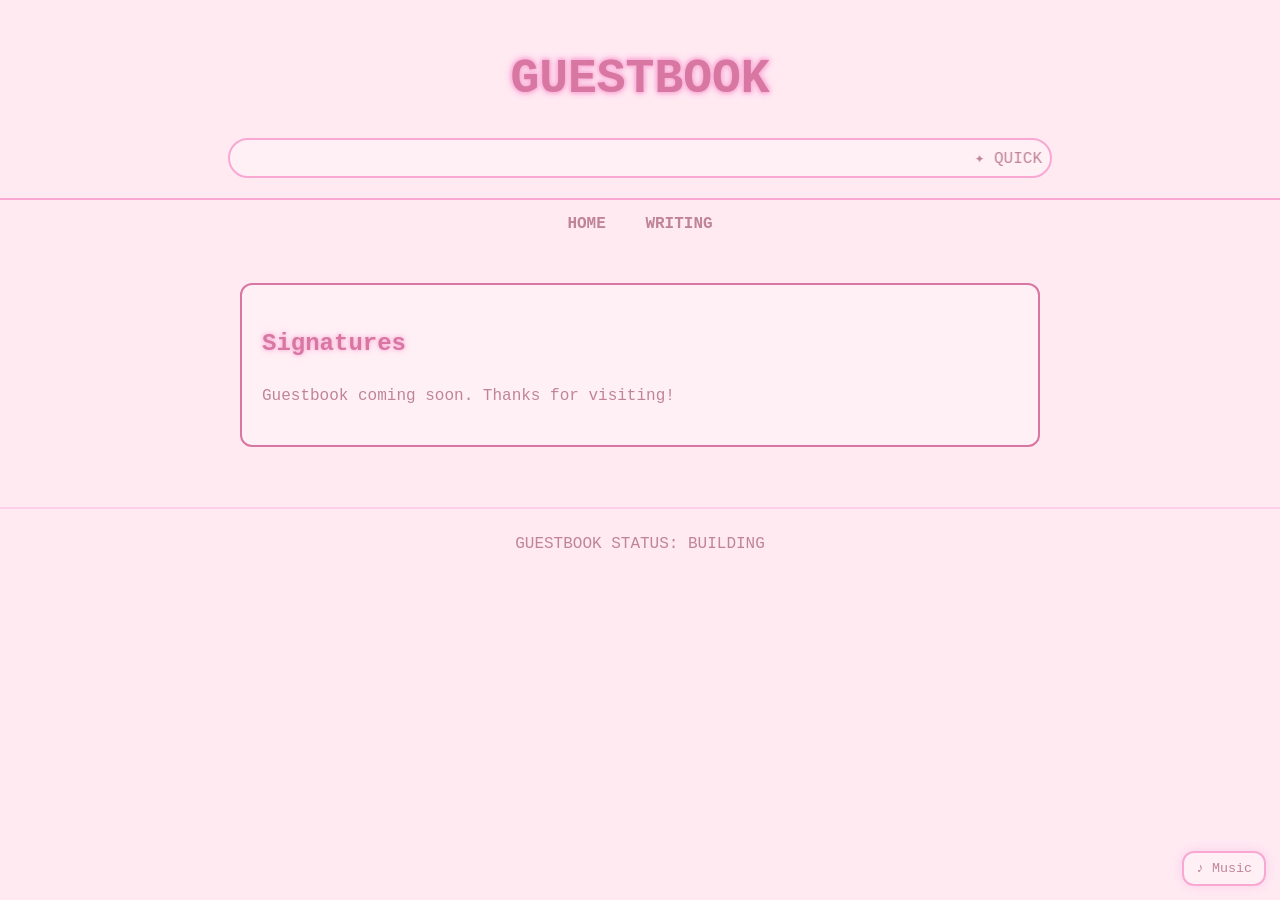
<file: botany.nekoweb.org/guestbook.html>
<!DOCTYPE html>
<html lang="en">
<head>
    <meta charset="UTF-8">
    <title>Floof Home - Guestbook</title>
    <link rel="stylesheet" href="style.css">
</head>
<body>
<div class="scanlines"></div>

<header>
    <h1 class="glitch" data-text="GUESTBOOK">GUESTBOOK</h1>
    <marquee class="header-scroll" behavior="scroll" direction="left">
        <span>✦ QUICK LINKS ✦ </span>
        <a href="index.html">HOME</a>
        <a href="writings.html">WRITING</a>
        <a href="old-writings.html">OLD HUB</a>
        <a href="blog/blog.html">BLOG</a>
        <a href="guestbook.html">GUESTBOOK</a>
    </marquee>
</header>

<nav>
    <a href="index.html">HOME</a>
    <a href="writings.html">WRITING</a>
</nav>

<main class="story-container">
    <!-- Placeholder section until a dynamic guestbook is added. -->
    <article class="story-content">
        <h2>Signatures</h2>
        <p>Guestbook coming soon. Thanks for visiting!</p>
    </article>
</main>

<footer>
    <p>GUESTBOOK STATUS: BUILDING</p>
</footer>
<script src="music.js"></script>
</body>
</html>
</file>
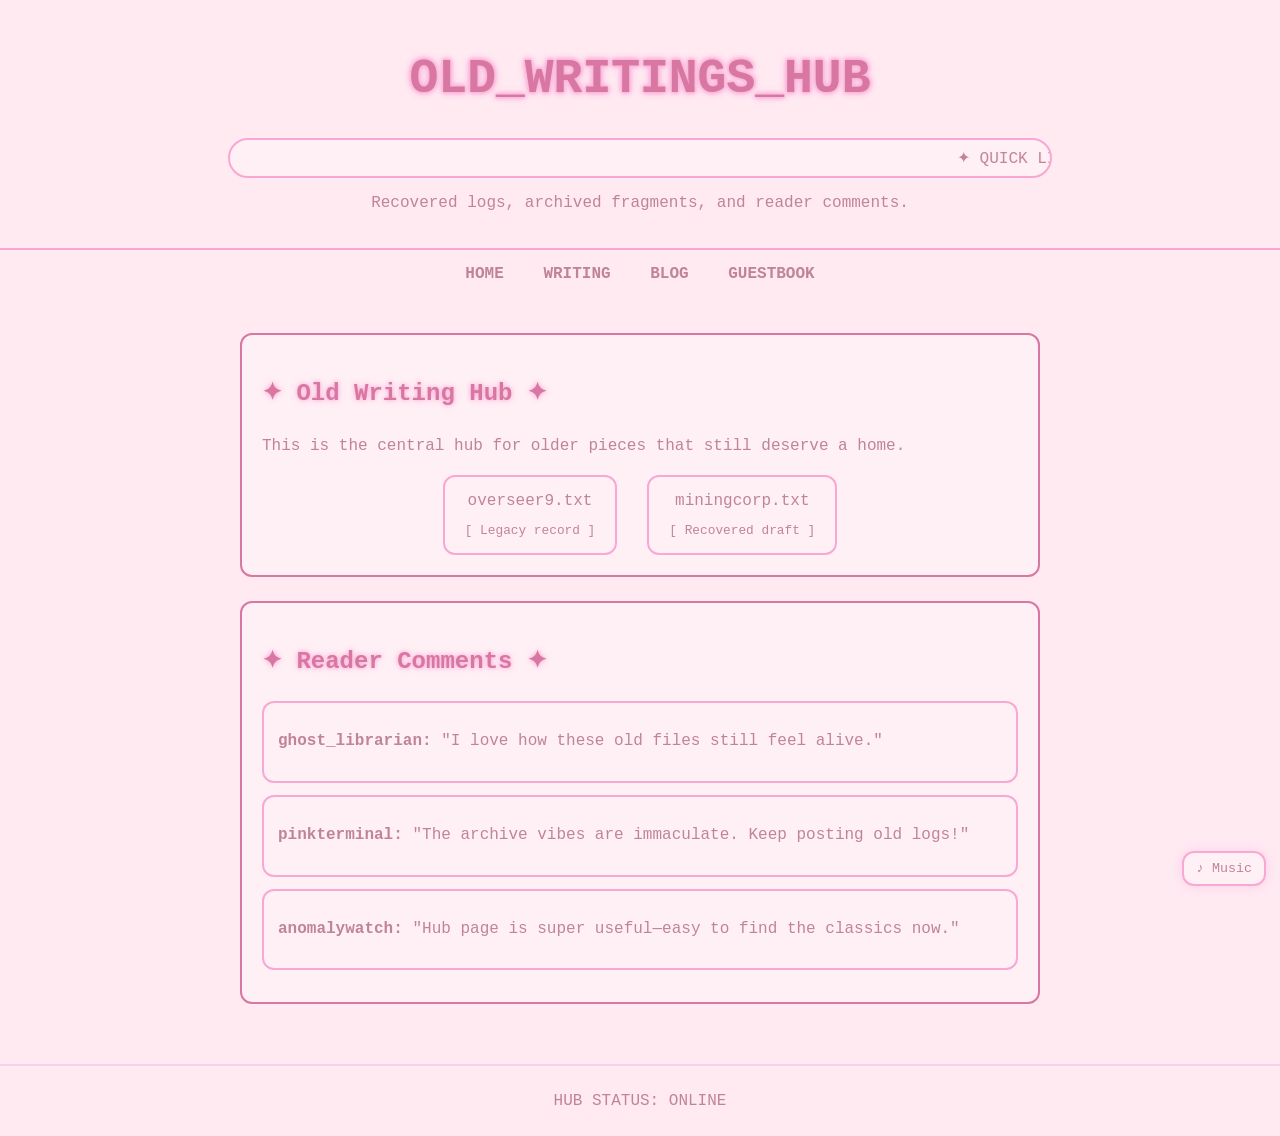
<file: botany.nekoweb.org/old-writings.html>
<!DOCTYPE html>
<html lang="en">
<head>
    <meta charset="UTF-8">
    <title>Floof Home - Old Writings Hub</title>
    <link rel="stylesheet" href="style.css">
</head>
<body>
<div class="scanlines"></div>

<header>
    <h1 class="glitch" data-text="OLD_WRITINGS_HUB">OLD_WRITINGS_HUB</h1>
    <marquee class="header-scroll" behavior="scroll" direction="left">
        <span>✦ QUICK LINKS ✦ </span>
        <a href="index.html">HOME</a>
        <a href="writings.html">WRITING</a>
        <a href="old-writings.html">OLD HUB</a>
        <a href="blog/blog.html">BLOG</a>
        <a href="guestbook.html">GUESTBOOK</a>
    </marquee>
    <p class="hub-subtitle">Recovered logs, archived fragments, and reader comments.</p>
</header>

<nav>
    <a href="index.html">HOME</a>
    <a href="writings.html">WRITING</a>
    <a href="blog/blog.html">BLOG</a>
    <a href="guestbook.html">GUESTBOOK</a>
</nav>

<main class="story-container">
    <section class="story-content">
        <h2>✦ Old Writing Hub ✦</h2>
        <p>This is the central hub for older pieces that still deserve a home.</p>

        <div class="file-grid">
            <a class="file-link" href="stories/story1.html">
                overseer9.txt
                <span class="file-meta">[ Legacy record ]</span>
            </a>
            <a class="file-link" href="stories/story2.html">
                miningcorp.txt
                <span class="file-meta">[ Recovered draft ]</span>
            </a>
        </div>
    </section>

    <section class="story-content old-comments">
        <h2>✦ Reader Comments ✦</h2>
        <article class="comment-card">
            <p><strong>ghost_librarian:</strong> "I love how these old files still feel alive."</p>
        </article>
        <article class="comment-card">
            <p><strong>pinkterminal:</strong> "The archive vibes are immaculate. Keep posting old logs!"</p>
        </article>
        <article class="comment-card">
            <p><strong>anomalywatch:</strong> "Hub page is super useful—easy to find the classics now."</p>
        </article>
    </section>
</main>

<footer>
    <p>HUB STATUS: ONLINE</p>
</footer>

<script src="music.js"></script>
</body>
</html>
</file>
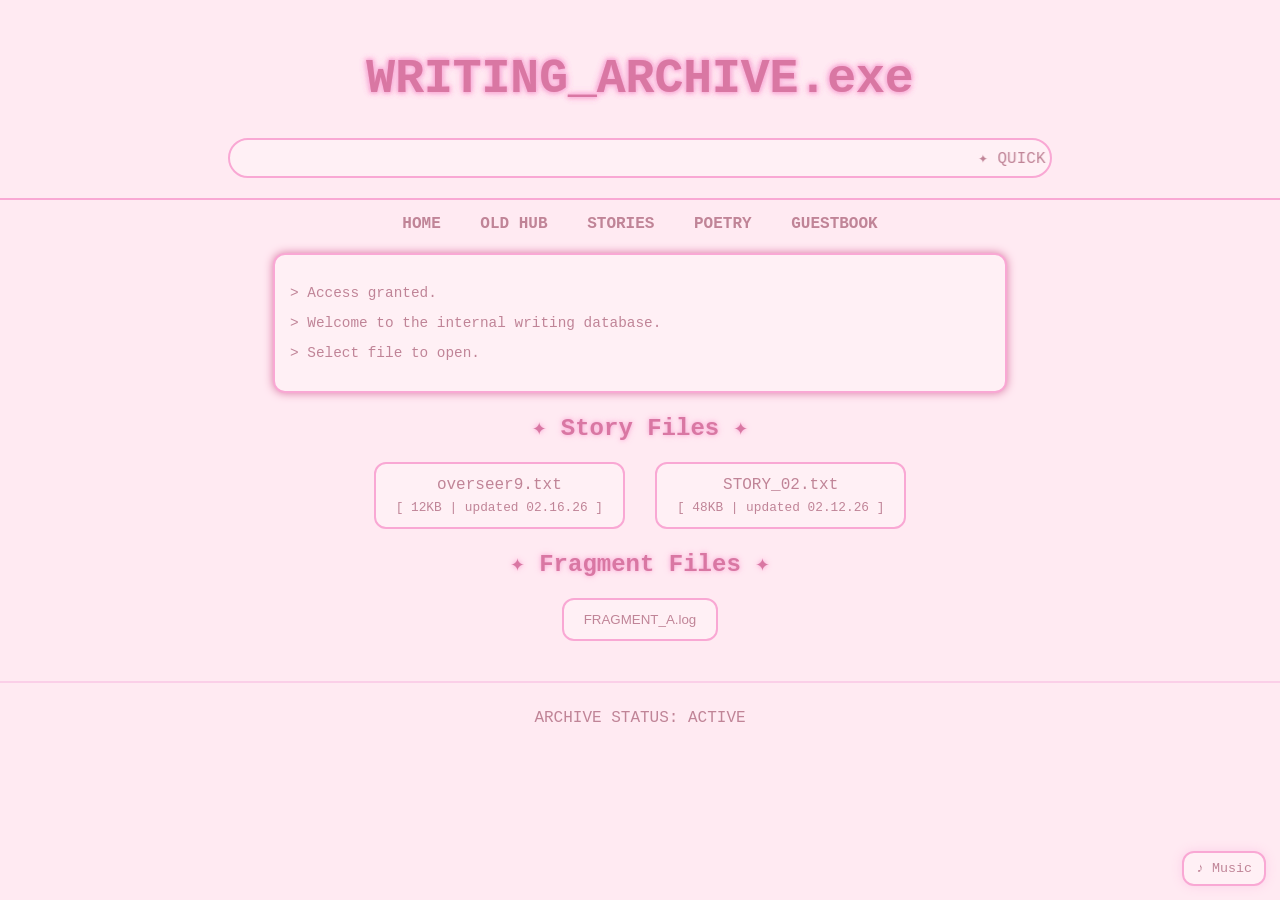
<file: botany.nekoweb.org/writings.html>
<!DOCTYPE html>
<html lang="en">
<head>
    <meta charset="UTF-8">
    <title>Floof Home - Writing Archive</title>
    <link rel="stylesheet" href="style.css">
</head>

<body>

<div class="scanlines"></div>

<header>
    <h1 class="glitch" data-text="WRITING_ARCHIVE.exe">
        WRITING_ARCHIVE.exe
    </h1>
    <marquee class="header-scroll" behavior="scroll" direction="left">
        <span>✦ QUICK LINKS ✦ </span>
        <a href="index.html">HOME</a>
        <a href="writings.html">WRITING</a>
        <a href="old-writings.html">OLD HUB</a>
        <a href="blog/blog.html">BLOG</a>
        <a href="guestbook.html">GUESTBOOK</a>
    </marquee>
</header>

<nav>
    <!-- Primary navigation for writing sections. -->
    <a href="index.html">HOME</a>
    <a href="old-writings.html">OLD HUB</a>
    <a href="#stories">STORIES</a>
    <a href="#poetry">POETRY</a>
    <a href="guestbook.html">GUESTBOOK</a>
</nav>

<main>

<section id="intro" class="terminal-box">
    <!-- Intro terminal-style status output. -->
    <p>> Access granted.</p>
    <p>> Welcome to the internal writing database.</p>
    <p>> Select file to open.</p>
</section>

<section id="stories">
    <h2>✦ Story Files ✦</h2>

    <div class="file-grid">

        <div class="file-card">
            <a class="file-link" href="stories/story1.html">
               overseer9.txt
                <span class="file-meta">[ 12KB | updated 02.16.26 ]</span>
            </a>
        </div>

        <div class="file-card">
            <a class="file-link" href="stories/story2.html">
                STORY_02.txt
                <span class="file-meta">[ 48KB | updated 02.12.26 ]</span>
            </a>
        </div>

    </div>
</section>


<section id="poetry">
    <h2>✦ Fragment Files ✦</h2>

    <div class="file-grid">

        <div class="file-card">
            <button onclick="toggleFile('poem1')">
                FRAGMENT_A.log
            </button>

            <div id="poem1" class="file-content">
                <p>
                    soft neon hum  
                    static in the bloodstream  
                    something flickers alive
                </p>
            </div>
        </div>

    </div>
</section>

</main>

<footer>
    <p>ARCHIVE STATUS: ACTIVE</p>
</footer>

<script>
// Toggle visibility of a poem/fragment block by id.
function toggleFile(id) {
    var element = document.getElementById(id);
    if (element.style.display === "block") {
        element.style.display = "none";
    } else {
        element.style.display = "block";
    }
}
</script>

<script src="music.js"></script>

</body>
</html>
</file>
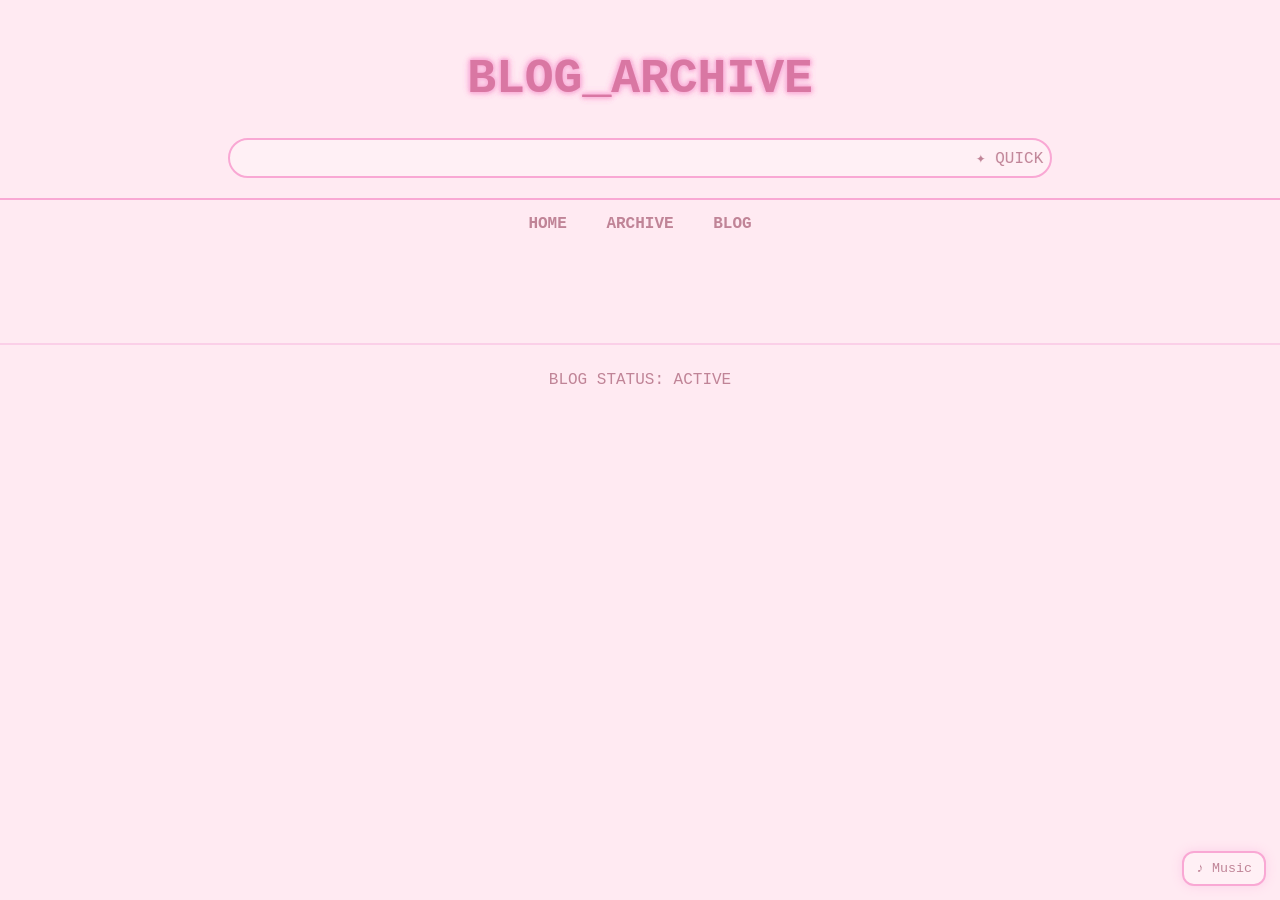
<file: botany.nekoweb.org/blog/blog.html>
<!--#set var="pageTitle" value="Floof Home - Blog" -->
<!DOCTYPE html>
<html lang="en">
<head>
    <meta charset="UTF-8">
    <title><!--#echo var="pageTitle" --></title>
    <link rel="stylesheet" href="../style.css">
</head>
<body>

<div class="scanlines"></div>

<header>
    <h1 class="glitch" data-text="BLOG_ARCHIVE">BLOG_ARCHIVE</h1>
    <marquee class="header-scroll" behavior="scroll" direction="left">
        <span>✦ QUICK LINKS ✦ </span>
        <a href="../index.html">HOME</a>
        <a href="../writings.html">WRITING</a>
        <a href="../old-writings.html">OLD HUB</a>
        <a href="../blog/blog.html">BLOG</a>
        <a href="../guestbook.html">GUESTBOOK</a>
    </marquee>
</header>

<nav>
    <a href="../index.html">HOME</a>
    <a href="../writings.html">ARCHIVE</a>
    <a href="../blog/blog.html">BLOG</a>
</nav>

<main class="blog-container">

    <!-- Server-side includes for blog entries. -->
    <!--#include file="entries/post1.html" -->
    <!--#include file="entries/post2.html" -->
    <!--#include file="entries/post3.html" -->

</main>

<footer>
    <p>BLOG STATUS: ACTIVE</p>
</footer>

<script src="../music.js"></script>
</body>
</html>
</file>
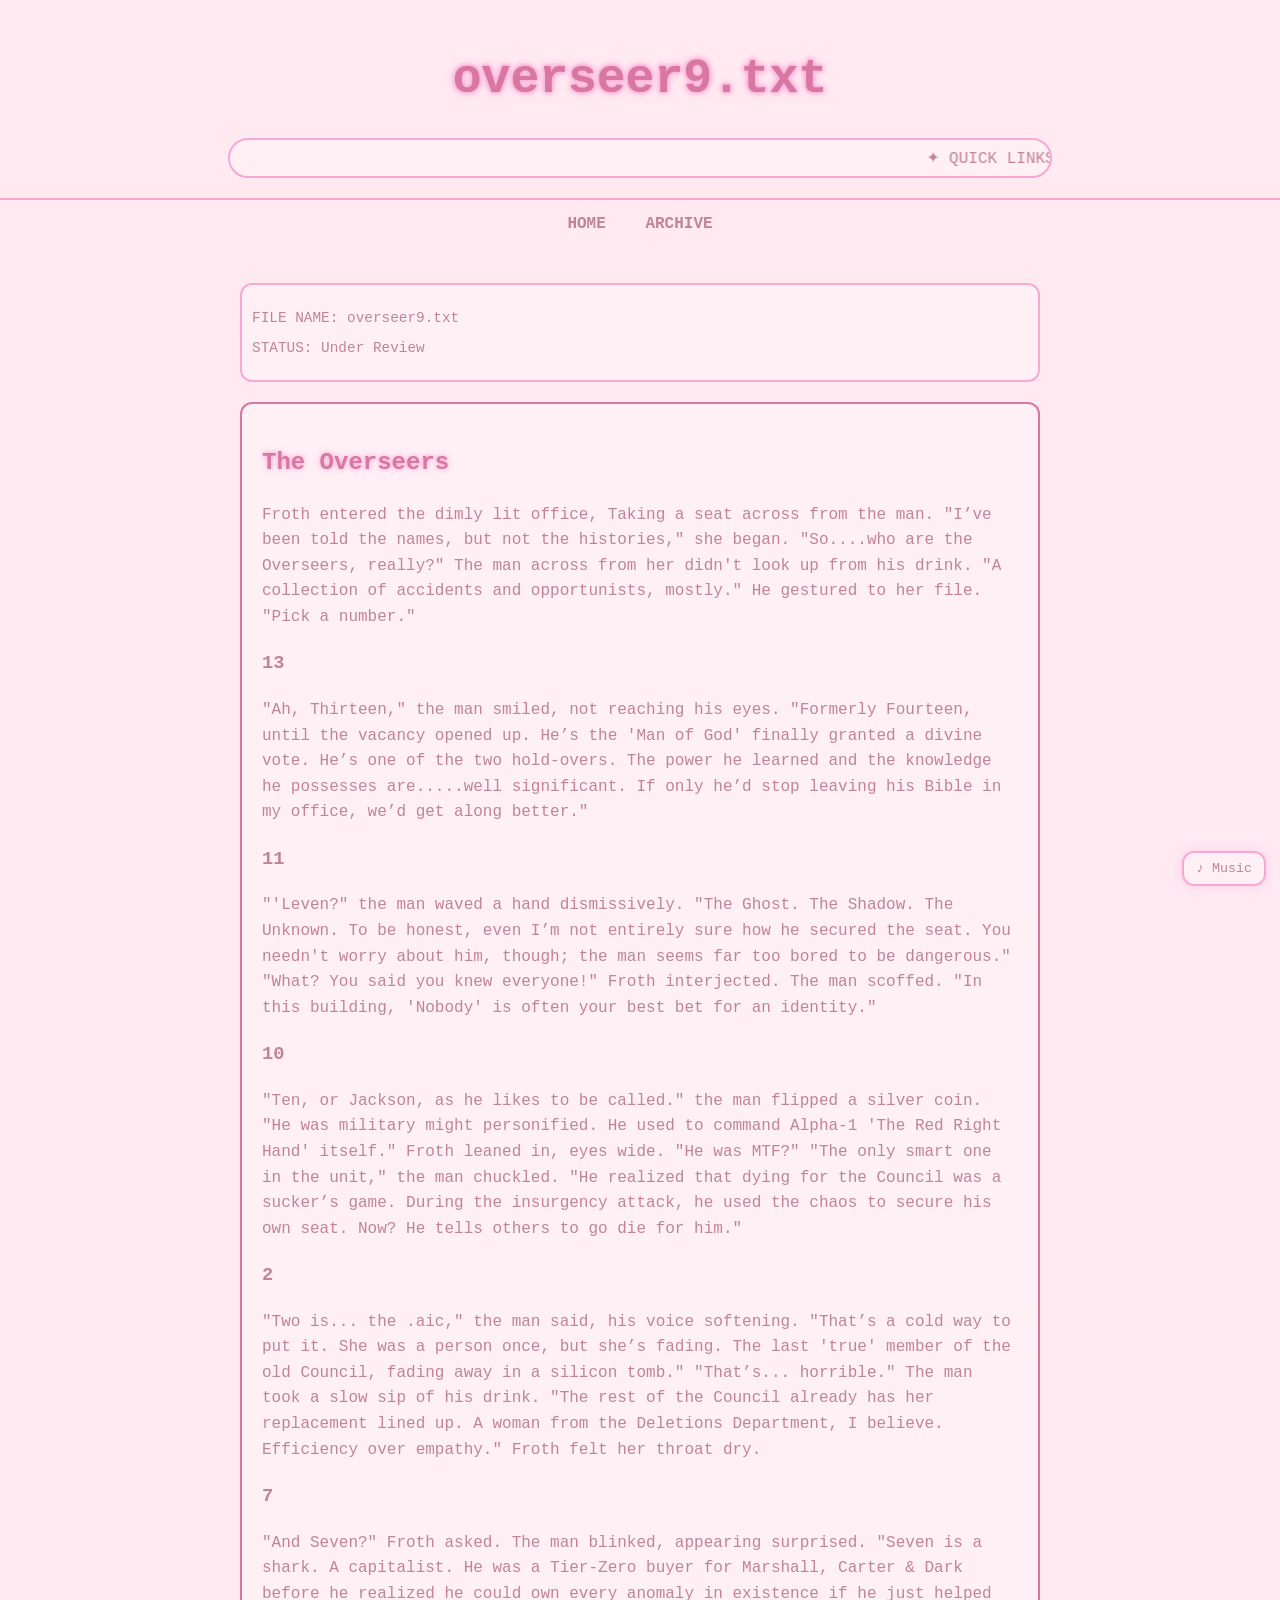
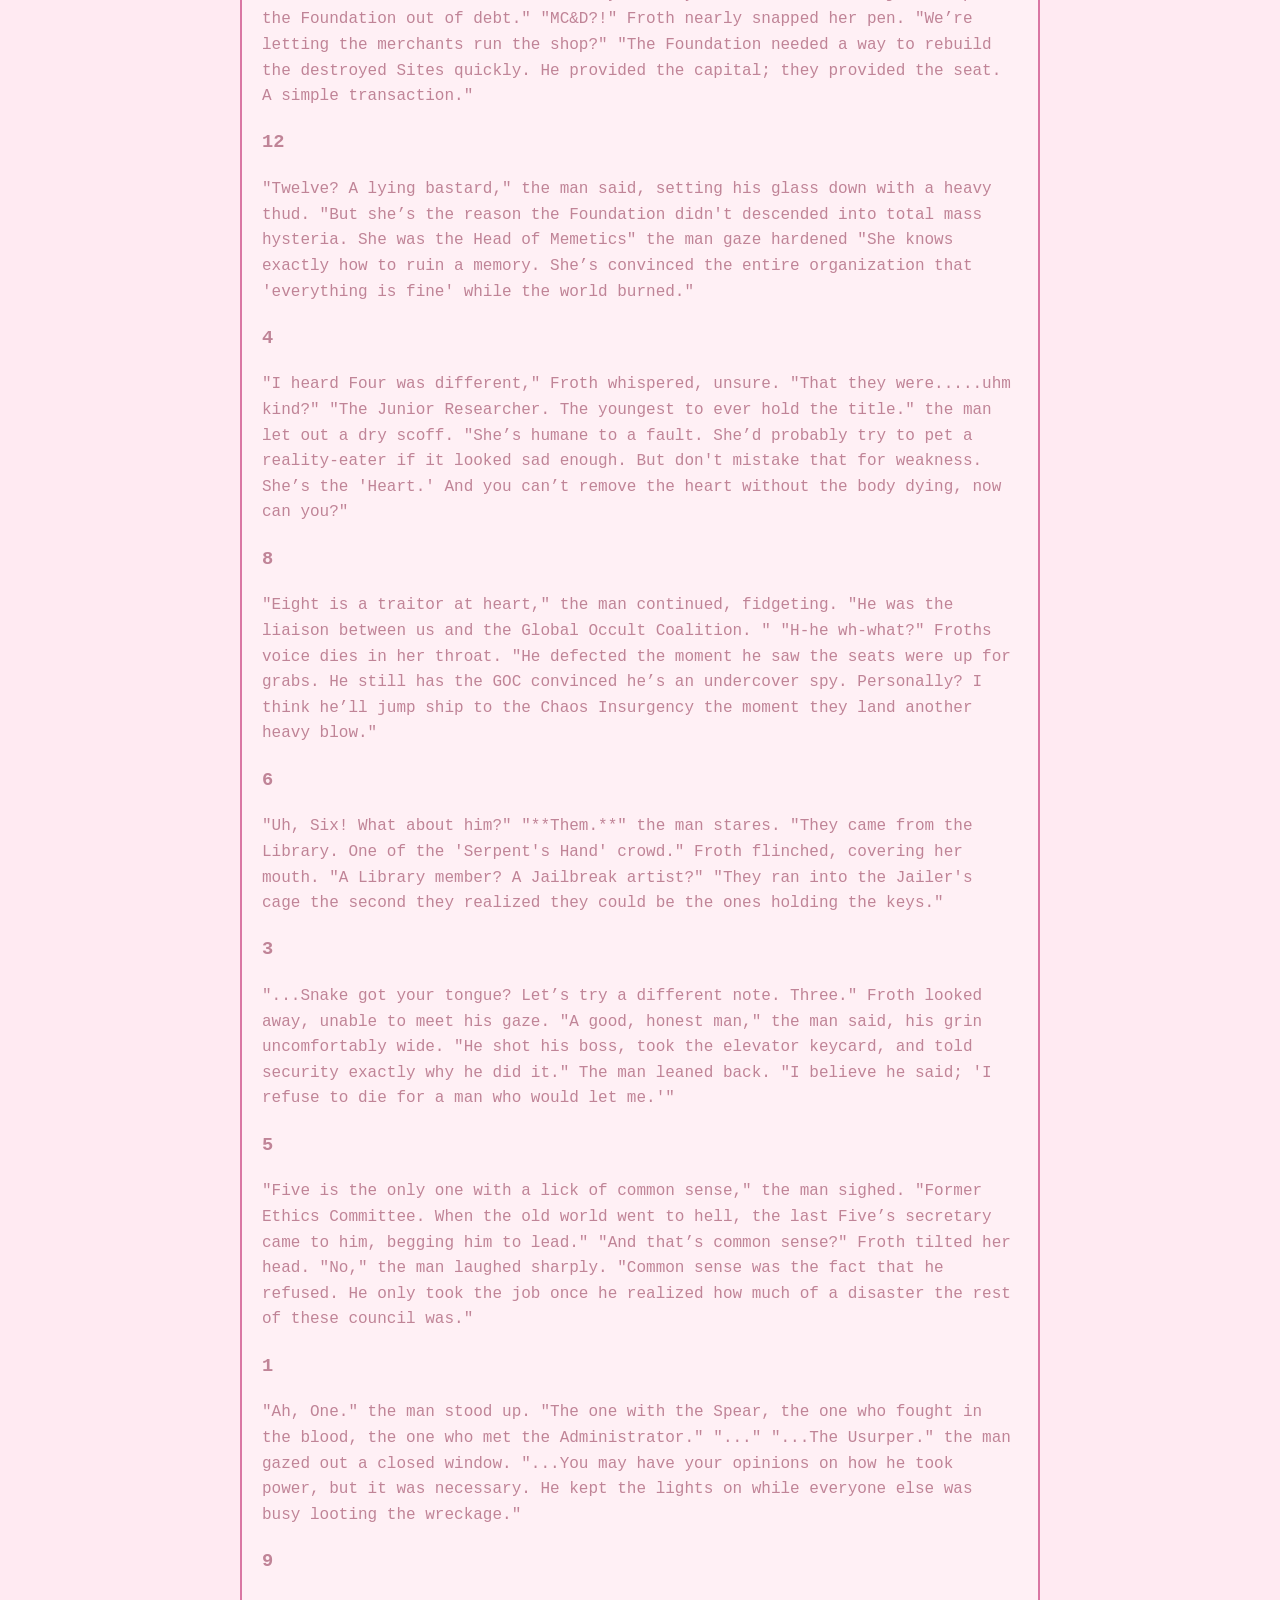
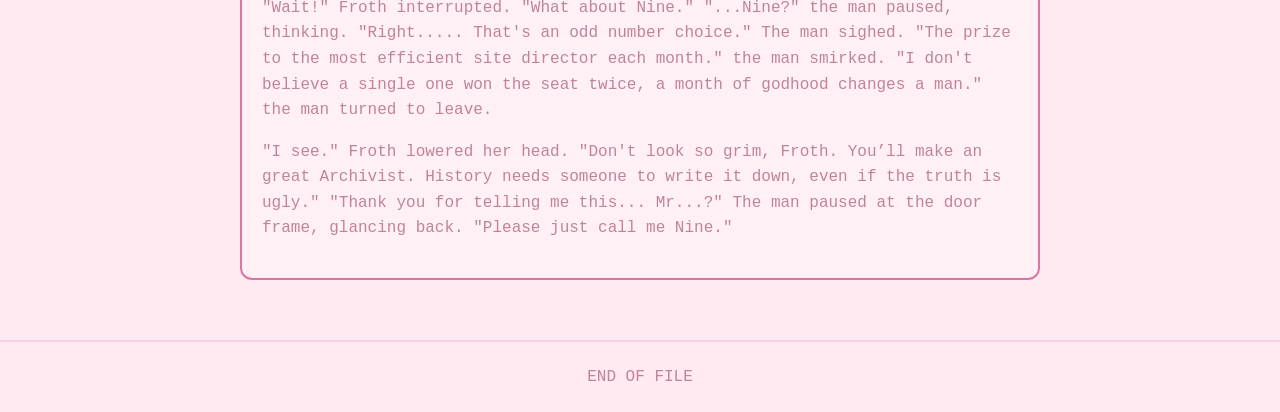
<file: botany.nekoweb.org/stories/story1.html>
<!DOCTYPE html>
<html lang="en">
<head>
    <meta charset="UTF-8">
    <title>overseer9.txt</title>
    <link rel="stylesheet" href="../style.css">
</head>

<body>

<div class="scanlines"></div>

<header>
    <h1 class="glitch" data-text="overseer9.txt">
        overseer9.txt
    </h1>
    <marquee class="header-scroll" behavior="scroll" direction="left">
        <span>✦ QUICK LINKS ✦ </span>
        <a href="../index.html">HOME</a>
        <a href="../writings.html">WRITING</a>
        <a href="../old-writings.html">OLD HUB</a>
        <a href="../blog/blog.html">BLOG</a>
        <a href="../guestbook.html">GUESTBOOK</a>
    </marquee>
</header>

<nav>
    <a href="../index.html">HOME</a>
    <a href="../writings.html">ARCHIVE</a>
</nav>

<main class="story-container">

    <div class="story-meta">
        <p>FILE NAME: overseer9.txt</p>
        <p>STATUS: Under Review</p>
    </div>

    <article class="story-content">
        <!-- Story transcript content. -->
        <h2>The Overseers</h2>

        <p>
            Froth entered the dimly lit office, Taking a seat across from the man. "I’ve been told the names, but not the histories," she began. "So....who are the Overseers, really?"

            The man across from her didn't look up from his drink. "A collection of accidents and opportunists, mostly." He gestured to her file. "Pick a number."
        </p>

        <h3>13</h3>
        <p>
            "Ah, Thirteen," the man smiled, not reaching his eyes. "Formerly Fourteen, until the vacancy opened up. He’s the 'Man of God' finally granted a divine vote. He’s one of the two hold-overs. The power he learned and the knowledge he possesses are.....well significant. If only he’d stop leaving his Bible in my office, we’d get along better."
        </p>

        <h3>11</h3>
        <p>
            "'Leven?" the man waved a hand dismissively. "The Ghost. The Shadow. The Unknown. To be honest, even I’m not entirely sure how he secured the seat. You needn't worry about him, though; the man seems far too bored to be dangerous."

            "What? You said you knew everyone!" Froth interjected.

            The man scoffed. "In this building, 'Nobody' is often your best bet for an identity."
        </p>

        <h3>10</h3>
        <p>
            "Ten, or Jackson, as he likes to be called." the man flipped a silver coin. "He was military might personified. He used to command Alpha-1 'The Red Right Hand' itself."

            Froth leaned in, eyes wide. "He was MTF?"

            "The only smart one in the unit," the man chuckled. "He realized that dying for the Council was a sucker’s game. During the insurgency attack, he used the chaos to secure his own seat. Now? He tells others to go die for him."
        </p>

        <h3>2</h3>
        <p>
            "Two is... the .aic," the man said, his voice softening. "That’s a cold way to put it. She was a person once, but she’s fading. The last 'true' member of the old Council, fading away in a silicon tomb."

            "That’s... horrible."

            The man took a slow sip of his drink. "The rest of the Council already has her replacement lined up. A woman from the Deletions Department, I believe. Efficiency over empathy."

            Froth felt her throat dry.
        </p>

        <h3>7</h3>
        <p>
            "And Seven?" Froth asked.

            The man blinked, appearing surprised. "Seven is a shark. A capitalist. He was a Tier-Zero buyer for Marshall, Carter & Dark before he realized he could own every anomaly in existence if he just helped the Foundation out of debt."

            "MC&D?!" Froth nearly snapped her pen. "We’re letting the merchants run the shop?"

            "The Foundation needed a way to rebuild the destroyed Sites quickly. He provided the capital; they provided the seat. A simple transaction."
        </p>

        <h3>12</h3>
        <p>
            "Twelve? A lying bastard," the man said, setting his glass down with a heavy thud. "But she’s the reason the Foundation didn't descended into total mass hysteria. She was the Head of Memetics" the man gaze hardened "She knows exactly how to ruin a memory. She’s convinced the entire organization that 'everything is fine' while the world burned."
        </p>

        <h3>4</h3>
        <p>
            "I heard Four was different," Froth whispered, unsure. "That they were.....uhm kind?"

            "The Junior Researcher. The youngest to ever hold the title." the man let out a dry scoff. "She’s humane to a fault. She’d probably try to pet a reality-eater if it looked sad enough. But don't mistake that for weakness. She’s the 'Heart.' And you can’t remove the heart without the body dying, now can you?"
        </p>

        <h3>8</h3>
        <p>
            "Eight is a traitor at heart," the man continued, fidgeting. "He was the liaison between us and the Global Occult Coalition. "

            "H-he wh-what?" Froths voice dies in her throat.

            "He defected the moment he saw the seats were up for grabs. He still has the GOC convinced he’s an undercover spy. Personally? I think he’ll jump ship to the Chaos Insurgency the moment they land another heavy blow."
        </p>

        <h3>6</h3>
        <p>
            "Uh, Six! What about him?"

            "**Them.**" the man stares. "They came from the Library. One of the 'Serpent's Hand' crowd."

            Froth flinched, covering her mouth. "A Library member? A Jailbreak artist?"

            "They ran into the Jailer's cage the second they realized they could be the ones holding the keys."
        </p>

        <h3>3</h3>
        <p>
            "...Snake got your tongue? Let’s try a different note. Three."

            Froth looked away, unable to meet his gaze.

            "A good, honest man," the man said, his grin uncomfortably wide. "He shot his boss, took the elevator keycard, and told security exactly why he did it."

            The man leaned back. "I believe he said; 'I refuse to die for a man who would let me.'"
        </p>

        <h3>5</h3>
        <p>
            "Five is the only one with a lick of common sense," the man sighed. "Former Ethics Committee. When the old world went to hell, the last Five’s secretary came to him, begging him to lead."

            "And that’s common sense?" Froth tilted her head.

            "No," the man laughed sharply. "Common sense was the fact that he refused. He only took the job once he realized how much of a disaster the rest of these council was."
        </p>

        <h3>1</h3>
        <p>
            "Ah, One." the man stood up. "The one with the Spear, the one who fought in the blood, the one who met the Administrator."

            "..."

            "...The Usurper." the man gazed out a closed window. "...You may have your opinions on how he took power, but it was necessary. He kept the lights on while everyone else was busy looting the wreckage."
        </p>

        <h3>9</h3>
        <p>
            "Wait!" Froth interrupted. "What about Nine."

            "...Nine?" the man paused, thinking. "Right..... That's an odd number choice."

            The man sighed. "The prize to the most efficient site director each month." the man smirked. "I don't believe a single one won the seat twice, a month of godhood changes a man." the man turned to leave.
        </p>

        <p>
            "I see." Froth lowered her head.
            "Don't look so grim, Froth. You’ll make an great Archivist. History needs someone to write it down, even if the truth is ugly."
            "Thank you for telling me this... Mr...?"
            The man paused at the door frame, glancing back. "Please just call me Nine."
        </p>

    </article>

</main>

<footer>
    <p>END OF FILE</p>
</footer>

<script src="../music.js"></script>
</body>
</html>
</file>
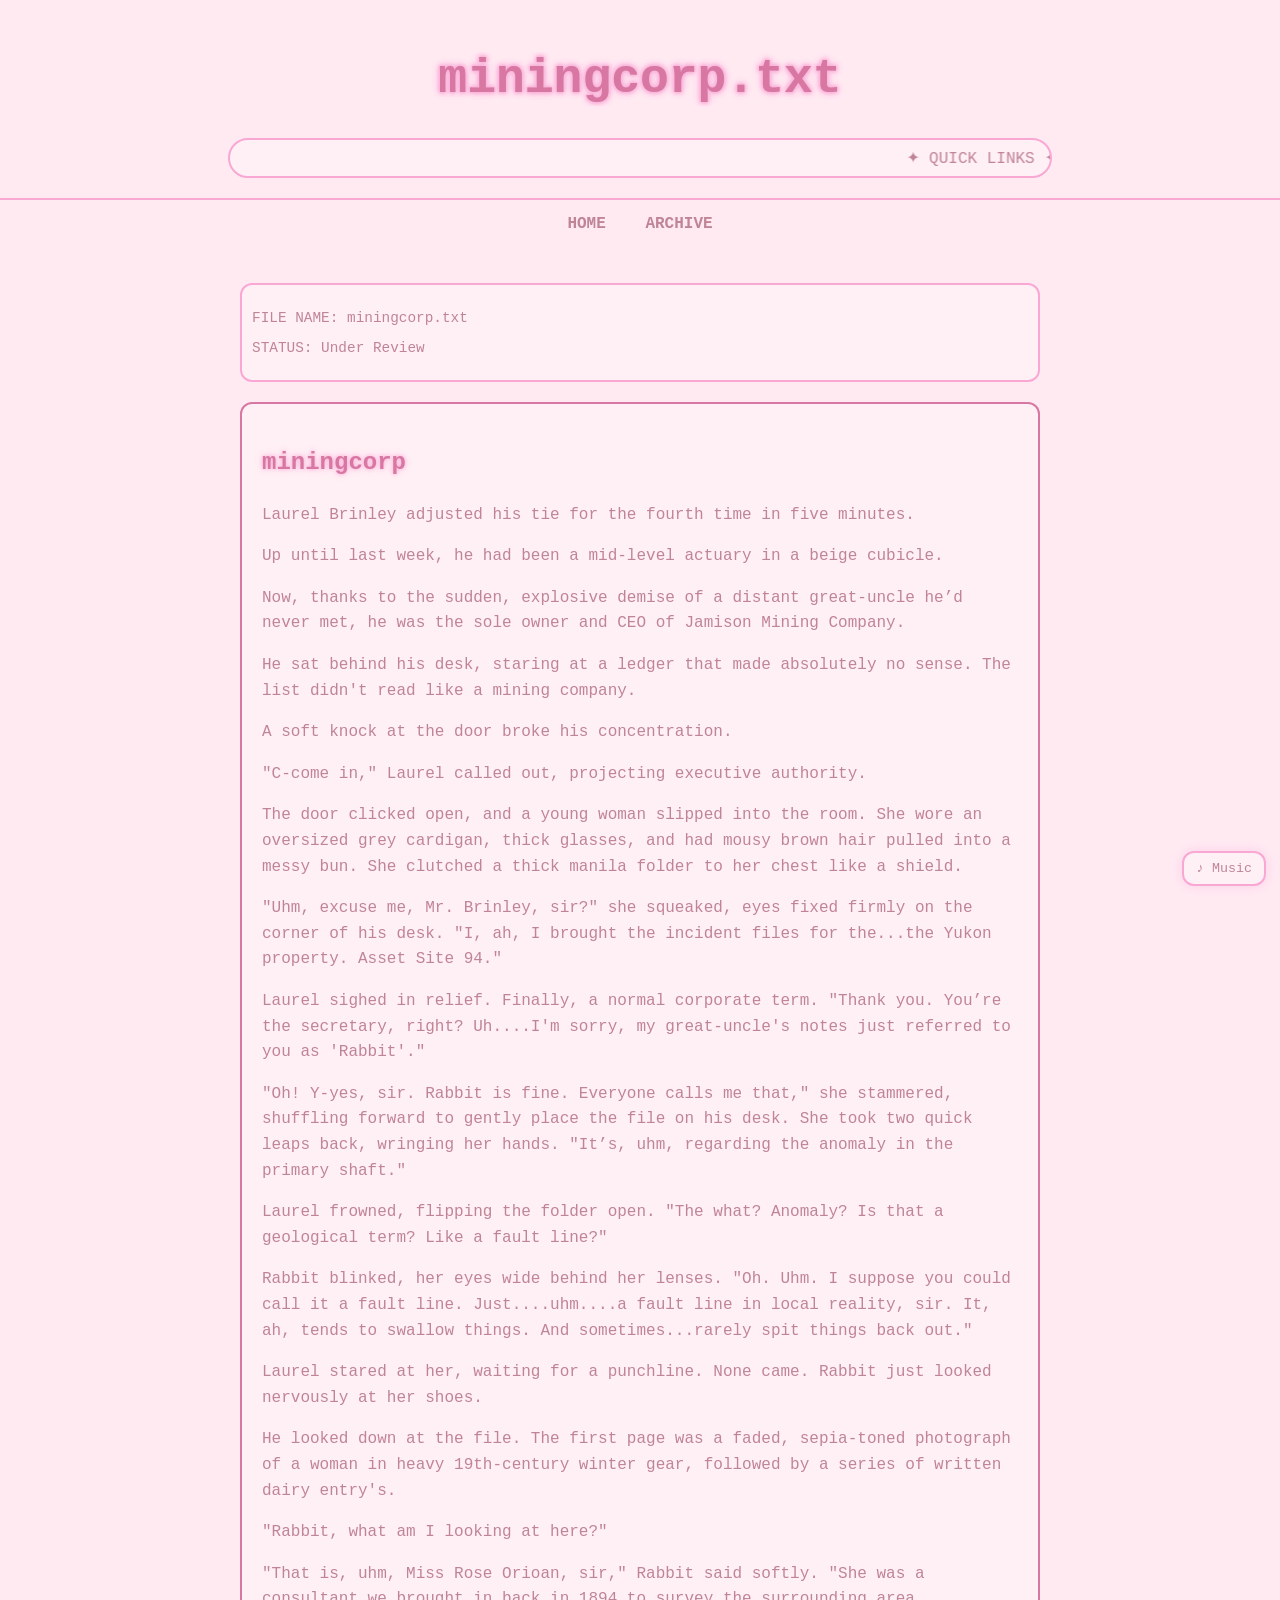
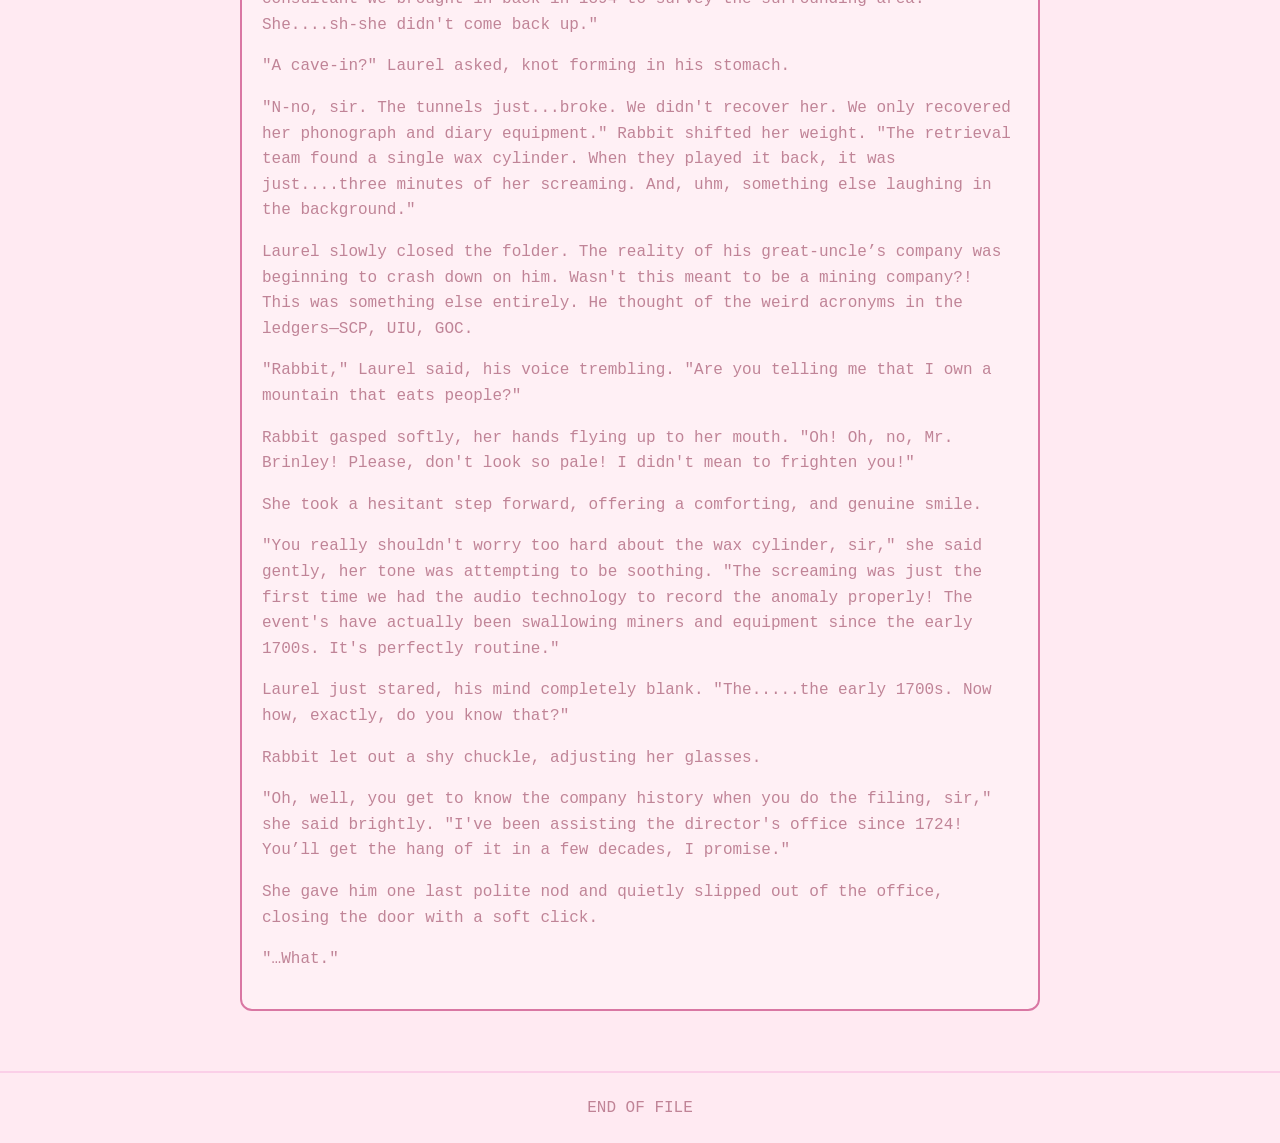
<file: botany.nekoweb.org/stories/story2.html>
<!DOCTYPE html>
<html lang="en">
<head>
    <meta charset="UTF-8">
    <title>miningcorp.txt</title>
    <link rel="stylesheet" href="../style.css">
</head>
<body>
<div class="scanlines"></div>

<header>
    <h1 class="glitch" data-text="miningcorp.txt">
        miningcorp.txt
    </h1>
    <marquee class="header-scroll" behavior="scroll" direction="left">
        <span>✦ QUICK LINKS ✦ </span>
        <a href="../index.html">HOME</a>
        <a href="../writings.html">WRITING</a>
        <a href="../old-writings.html">OLD HUB</a>
        <a href="../blog/blog.html">BLOG</a>
        <a href="../guestbook.html">GUESTBOOK</a>
    </marquee>
</header>

<nav>
    <a href="../index.html">HOME</a>
    <a href="../writings.html">ARCHIVE</a>
</nav>

<main class="story-container">

    <div class="story-meta">
        <p>FILE NAME: miningcorp.txt</p>
        <p>STATUS: Under Review</p>
    </div>

    <article class="story-content">
        <h2>miningcorp</h2>

        <p>Laurel Brinley adjusted his tie for the fourth time in five minutes.</p>

        <p>Up until last week, he had been a mid-level actuary in a beige cubicle.</p>

        <p>Now, thanks to the sudden, explosive demise of a distant great-uncle he’d never met, he was the sole owner and CEO of Jamison Mining Company.</p>

        <p>He sat behind his desk, staring at a ledger that made absolutely no sense. The list didn't read like a mining company.</p>

        <p>A soft knock at the door broke his concentration.</p>

        <p>"C-come in," Laurel called out, projecting executive authority.</p>

        <p>The door clicked open, and a young woman slipped into the room. She wore an oversized grey cardigan, thick glasses, and had mousy brown hair pulled into a messy bun. She clutched a thick manila folder to her chest like a shield.</p>

        <p>"Uhm, excuse me, Mr. Brinley, sir?" she squeaked, eyes fixed firmly on the corner of his desk. "I, ah, I brought the incident files for the...the Yukon property. Asset Site 94."</p>

		<p>Laurel sighed in relief. Finally, a normal corporate term. "Thank you. You’re the secretary, right? Uh....I'm sorry, my great-uncle's notes just referred to you as 'Rabbit'."</p>

        <p>"Oh! Y-yes, sir. Rabbit is fine. Everyone calls me that," she stammered, shuffling forward to gently place the file on his desk. She took two quick leaps back, wringing her hands. "It’s, uhm, regarding the anomaly in the primary shaft."</p>

        <p>Laurel frowned, flipping the folder open. "The what? Anomaly? Is that a geological term? Like a fault line?"</p>

		<p>Rabbit blinked, her eyes wide behind her lenses. "Oh. Uhm. I suppose you could call it a fault line. Just....uhm....a fault line in local reality, sir. It, ah, tends to swallow things. And sometimes...rarely spit things back out."</p>

        <p>Laurel stared at her, waiting for a punchline. None came. Rabbit just looked nervously at her shoes.</p>

        <p>He looked down at the file. The first page was a faded, sepia-toned photograph of a woman in heavy 19th-century winter gear, followed by a series of written dairy entry's.</p>

        <p>"Rabbit, what am I looking at here?"</p>

        <p>"That is, uhm, Miss Rose Orioan, sir," Rabbit said softly. "She was a consultant we brought in back in 1894 to survey the surrounding area. She....sh-she didn't come back up."</p>

        <p>"A cave-in?" Laurel asked, knot forming in his stomach.</p>

		<p>"N-no, sir. The tunnels just...broke. We didn't recover her. We only recovered her phonograph and diary equipment." Rabbit shifted her weight. "The retrieval team found a single wax cylinder. When they played it back, it was just....three minutes of her screaming. And, uhm, something else laughing in the background."</p>

        <p>Laurel slowly closed the folder. The reality of his great-uncle’s company was beginning to crash down on him. Wasn't this meant to be a mining company?! This was something else entirely. He thought of the weird acronyms in the ledgers—SCP, UIU, GOC.</p>

        <p>"Rabbit," Laurel said, his voice trembling. "Are you telling me that I own a mountain that eats people?"</p>

        <p>Rabbit gasped softly, her hands flying up to her mouth. "Oh! Oh, no, Mr. Brinley! Please, don't look so pale! I didn't mean to frighten you!"</p>

        <p>She took a hesitant step forward, offering a comforting, and genuine smile.</p>

        <p>"You really shouldn't worry too hard about the wax cylinder, sir," she said gently, her tone was attempting to be soothing. "The screaming was just the first time we had the audio technology to record the anomaly properly! The event's have actually been swallowing miners and equipment since the early 1700s. It's perfectly routine."</p>

		<p>Laurel just stared, his mind completely blank. "The.....the early 1700s. Now how, exactly, do you know that?"</p>

        <p>Rabbit let out a shy chuckle, adjusting her glasses.</p>

        <p>"Oh, well, you get to know the company history when you do the filing, sir," she said brightly. "I've been assisting the director's office since 1724! You’ll get the hang of it in a few decades, I promise."</p>

        <p>She gave him one last polite nod and quietly slipped out of the office, closing the door with a soft click.</p>

        <p>"…What."</p>

    </article>
</main>

<footer>
    <p>END OF FILE</p>
</footer>

<script src="../music.js"></script>
</body>
</html>
</file>
<file: botany.nekoweb.org/style.css>
/* ----------------- Base ----------------- */
body {
    margin: 0;
    font-family: 'Courier New', monospace;
    background: #FFEAF2; /* soft pastel pink */
    color: #C08497; /* muted pink-purple text */
    overflow-x: hidden;
}

/* ----------------- Headers ----------------- */
h1, h2 {
    text-align: center;
    color: #D977A3; /* pastel pink */
    text-shadow:
        0 0 4px #F9A8D4,
        0 0 8px #FBCFE8; /* subtle pink glow */
}

header {
    padding: 20px;
    border-bottom: 2px solid #F9A8D4; /* soft pink accent */
    text-align: center;
}


.header-scroll {
    display: block;
    margin: 14px auto 0;
    max-width: 820px;
    border: 2px solid #F9A8D4;
    border-radius: 999px;
    background: #FFF0F5;
    padding: 8px 0;
    color: #C08497;
}

.header-scroll a {
    color: #C08497;
    font-weight: bold;
    text-decoration: none;
    margin-right: 18px;
}

.header-scroll a:hover {
    text-shadow: 0 0 6px #FBCFE8;
}


/* ----------------- Nav ----------------- */
nav {
    text-align: center;
    margin: 15px 0;
}

nav a {
    margin: 0 15px;
    color: #C08497;
    text-decoration: none;
    font-weight: bold;
    transition: all 0.3s ease;
}

nav a:hover {
    transform: scale(1.1);
    text-shadow: 0 0 6px #FBCFE8; /* pastel pink glow on hover */
}

/* ----------------- Writing List ----------------- */
.writing-list {
    list-style-type: none;
    padding: 0;
    text-align: center;
}

.writing-list li {
    display: inline-block;
    margin: 10px 15px;
}

.writing-list a {
    color: #C08497;
    text-decoration: none;
    transition: all 0.3s ease;
}

.writing-list a:hover {
    transform: scale(1.05);
    text-shadow: 0 0 6px #FBCFE8;
}

/* ----------------- OC Grid ----------------- */
.oc-grid {
    display: flex;
    justify-content: center;
    gap: 30px;
    flex-wrap: wrap;
}

.oc-card button {
    background: #FFF0F5; /* very soft pink button bg */
    border: 2px solid #F9A8D4; /* pastel pink border */
    color: #C08497;
    padding: 10px;
    cursor: pointer;
    font-family: inherit;
    transition: transform 0.3s ease, box-shadow 0.3s ease;
    border-radius: 12px;
}

.oc-card button:hover {
    transform: scale(1.08);
    box-shadow: 0 0 12px #FBCFE8;
}

.oc-profile {
    display: none;
    margin-top: 10px;
    padding: 10px;
    border: 2px solid #F9A8D4;
    background: #FFF0F5;
    text-align: center;
    max-width: 200px;
    border-radius: 12px;
}

.oc-profile img {
    max-width: 150px;
    margin-bottom: 10px;
}

/* ----------------- Badge Box ----------------- */
.badge-box {
    display: flex;
    justify-content: center;
    gap: 10px;
    flex-wrap: wrap;
}

.badge-box img {
    height: 31px;
    transition: transform 0.3s ease, filter 0.3s ease;
    border-radius: 8px;
}

.badge-box img:hover {
    transform: scale(1.1) rotate(-3deg);
    filter: drop-shadow(0 0 5px #FBCFE8);
}

/* ----------------- File Grid ----------------- */
.file-grid {
    display: flex;
    justify-content: center;  /* centers all items horizontally */
    gap: 30px;
    flex-wrap: wrap;
    text-align: center;       /* ensures content inside is centered */
}

/* Each file item */
.file-card,
.file-link {
    display: inline-block;    /* shrink to content */
    text-align: center;       /* center text inside */
}

/* Buttons / links inside file-card */
.file-card button,
.file-link {
    border: 2px solid #F9A8D4;
    color: #C08497;
    padding: 12px 20px;       /* horizontal + vertical padding */
    cursor: pointer;
    text-decoration: none;
    display: inline-block;     /* shrink to content */
    transition: transform 0.3s ease, box-shadow 0.3s ease;
    border-radius: 12px;
    background: #FFF0F5;
}

/* Hover effect */
.file-card button:hover,
.file-link:hover {
    transform: scale(1.08);
    box-shadow: 0 0 15px #FBCFE8;
}

/* ----------------- Story Pages ----------------- */
.story-container {
    max-width: 800px;
    margin: 30px auto;
    padding: 20px;
}

.story-meta {
    border: 2px solid #F9A8D4;
    padding: 10px;
    margin-bottom: 20px;
    background: #FFF0F5;
    font-size: 0.9em;
    border-radius: 12px;
}

.story-content {
    background: #FFF0F5;
    padding: 20px;
    border: 2px solid #D977A3;
    line-height: 1.6;
    border-radius: 12px;
}

.story-content h2 {
    text-align: left;
}

/* ----------------- Blog Posts ----------------- */
.blog-container {
    max-width: 800px;
    margin: 30px auto;
    padding: 20px;
}

.blog-post {
    background: #FFF0F5;
    border: 2px solid #F9A8D4;
    padding: 20px;
    margin-bottom: 25px;
    box-shadow: 0 0 12px #D977A3;
    border-radius: 12px;
    transition: transform 0.3s ease, box-shadow 0.3s ease;
}

.blog-post:hover {
    transform: scale(1.02);
    box-shadow: 0 0 20px #FBCFE8;
}

.blog-post h2 {
    color: #D977A3;
    margin-top: 0;
}

.blog-post .post-meta {
    font-size: 0.8em;
    color: #F9A8D4;
    margin-bottom: 10px;
}

/* ----------------- Terminal Box ----------------- */
.terminal-box {
    background: #FFF0F5;
    border: 2px solid #F9A8D4;
    padding: 15px;
    margin: 20px auto;
    max-width: 700px;
    font-size: 0.9em;
    box-shadow: 0 0 10px #D977A3;
    border-radius: 12px;
}

/* ----------------- Footer ----------------- */
footer {
    text-align: center;
    margin-top: 40px;
    padding: 10px;
    border-top: 2px solid #FBCFE8;
}

/* ----------------- Scanlines / Glitch ----------------- */
.scanlines {
    display: none; /* remove harsh CRT effect */
}

/* ----------------- Glitch Headers ----------------- */
.glitch {
    position: relative;
    font-size: 3em;
    color: #D977A3;
}

.glitch::before,
.glitch::after {
    content: attr(data-text);
    position: absolute;
    left: 0;
    width: 100%;
    overflow: hidden;
    color: #D977A3;
}

/* Expandable text content for fragment files. */
.file-content {
    display: none;
    margin-top: 10px;
    padding: 12px;
    border: 2px solid #F9A8D4;
    background: #FFF0F5;
    border-radius: 12px;
    max-width: 420px;
}

.file-meta {
    display: block;
    margin-top: 6px;
    font-size: 0.8em;
}

/* ----------------- Old Writing Hub ----------------- */
.hub-subtitle {
    text-align: center;
}

.old-comments {
    margin-top: 24px;
}

.comment-card {
    border: 2px solid #F9A8D4;
    background: #FFF0F5;
    border-radius: 12px;
    padding: 10px 14px;
    margin-bottom: 12px;
}

/* ----------------- Music Toggle ----------------- */
.music-toggle {
    position: fixed;
    right: 14px;
    bottom: 14px;
    z-index: 999;
    border: 2px solid #F9A8D4;
    background: #FFF0F5;
    color: #C08497;
    border-radius: 12px;
    padding: 8px 12px;
    font-family: inherit;
    cursor: pointer;
}

.music-on .music-toggle {
    box-shadow: 0 0 12px #FBCFE8;
}
</file>
